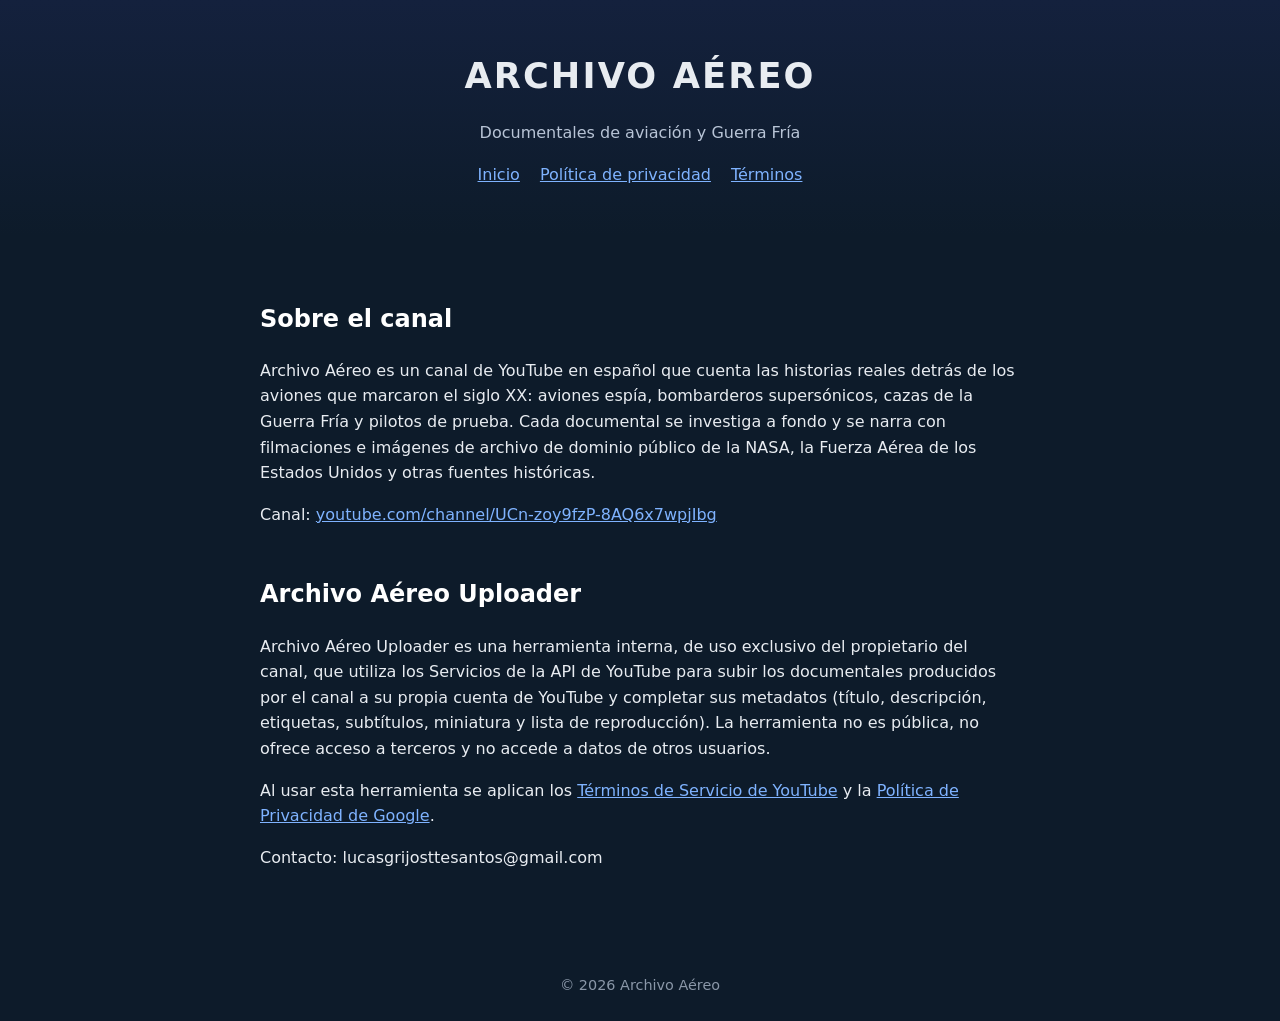
<file: index.html>
<!doctype html><html lang="es"><head><meta charset="utf-8"><meta name="viewport" content="width=device-width,initial-scale=1">
<title>Archivo Aéreo</title><link rel="stylesheet" href="style.css"></head><body>
<header><h1>ARCHIVO AÉREO</h1><p class="sub">Documentales de aviación y Guerra Fría</p>
<nav><a href="index.html">Inicio</a><a href="privacy.html">Política de privacidad</a><a href="terms.html">Términos</a></nav></header>
<main>
<h2>Sobre el canal</h2>
<p>Archivo Aéreo es un canal de YouTube en español que cuenta las historias reales detrás de los aviones que marcaron el siglo XX: aviones espía, bombarderos supersónicos, cazas de la Guerra Fría y pilotos de prueba. Cada documental se investiga a fondo y se narra con filmaciones e imágenes de archivo de dominio público de la NASA, la Fuerza Aérea de los Estados Unidos y otras fuentes históricas.</p>
<p>Canal: <a href="https://www.youtube.com/channel/UCn-zoy9fzP-8AQ6x7wpjIbg">youtube.com/channel/UCn-zoy9fzP-8AQ6x7wpjIbg</a></p>
<h2>Archivo Aéreo Uploader</h2>
<p>Archivo Aéreo Uploader es una herramienta interna, de uso exclusivo del propietario del canal, que utiliza los Servicios de la API de YouTube para subir los documentales producidos por el canal a su propia cuenta de YouTube y completar sus metadatos (título, descripción, etiquetas, subtítulos, miniatura y lista de reproducción). La herramienta no es pública, no ofrece acceso a terceros y no accede a datos de otros usuarios.</p>
<p>Al usar esta herramienta se aplican los <a href="https://www.youtube.com/t/terms">Términos de Servicio de YouTube</a> y la <a href="https://policies.google.com/privacy">Política de Privacidad de Google</a>.</p>
<p>Contacto: lucasgrijosttesantos@gmail.com</p>
</main><footer>© 2026 Archivo Aéreo</footer></body></html>
</file>
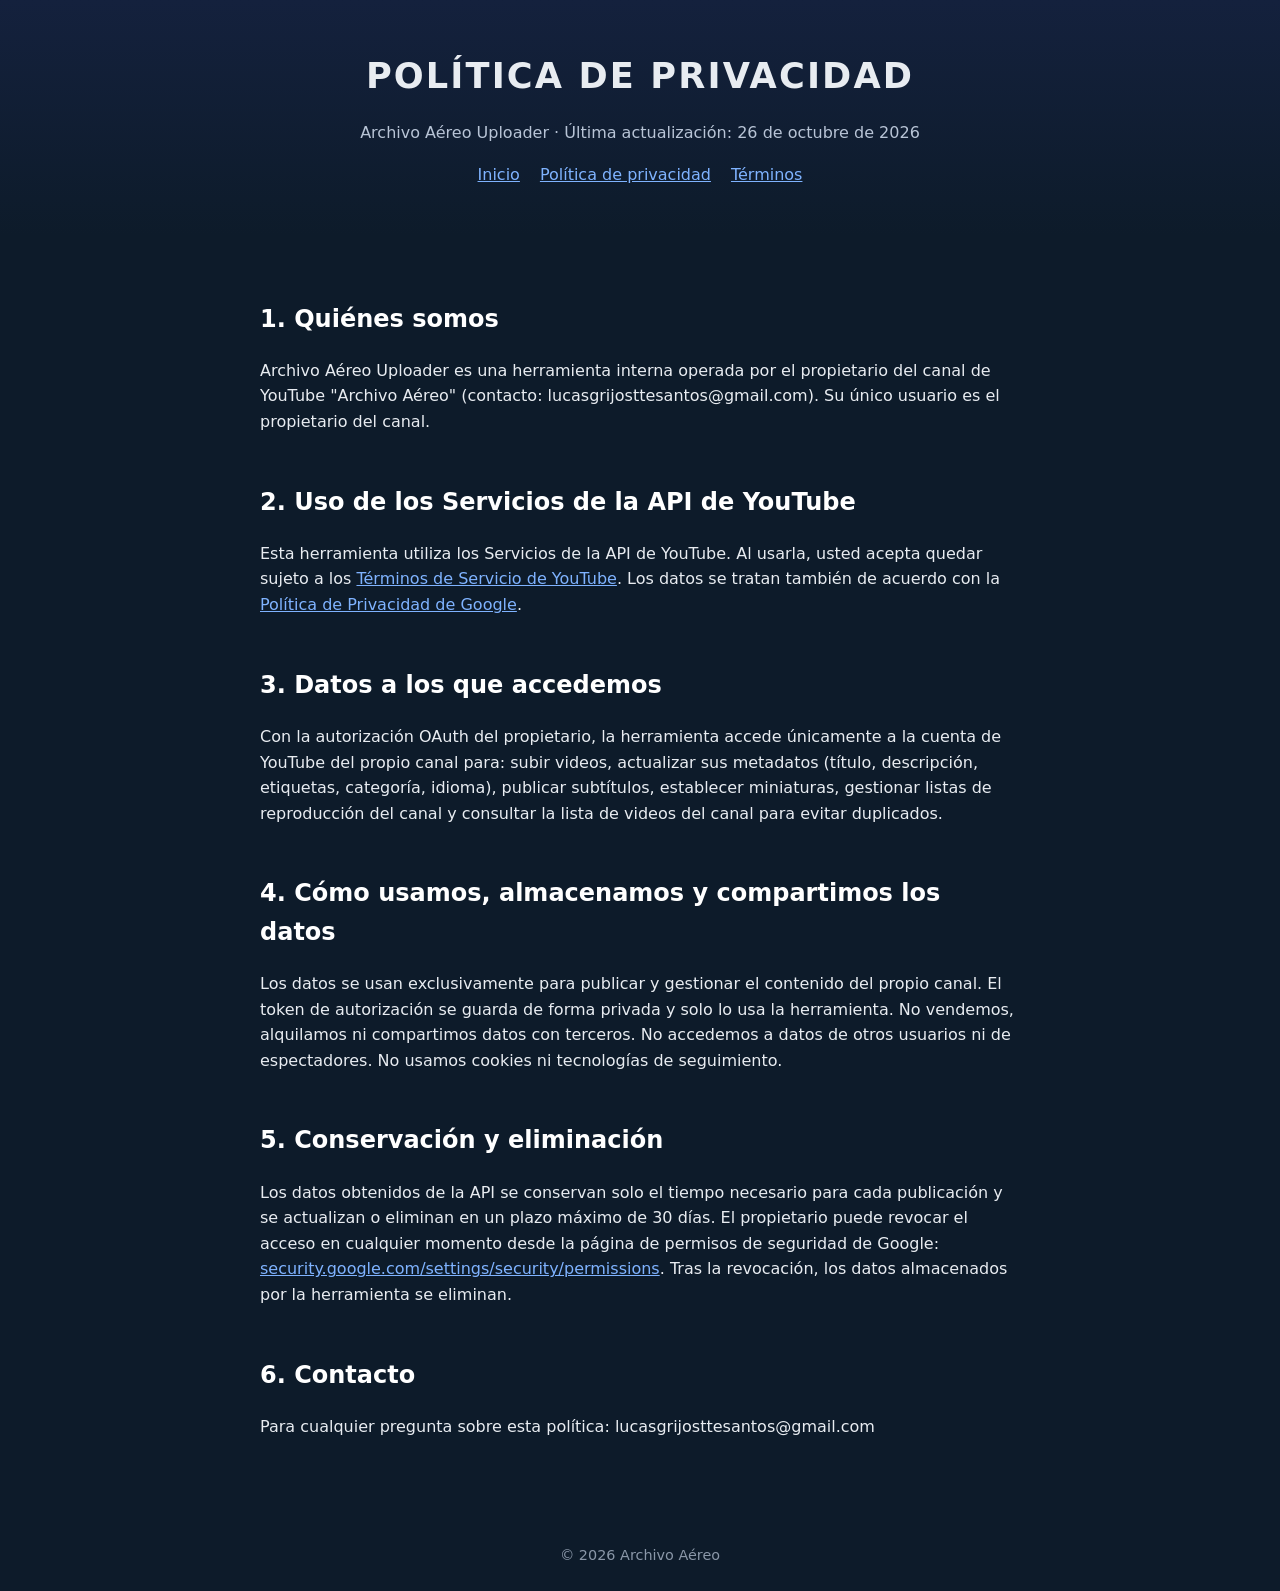
<file: privacy.html>
<!doctype html><html lang="es"><head><meta charset="utf-8"><meta name="viewport" content="width=device-width,initial-scale=1">
<title>Política de privacidad — Archivo Aéreo</title><link rel="stylesheet" href="style.css"></head><body>
<header><h1>POLÍTICA DE PRIVACIDAD</h1><p class="sub">Archivo Aéreo Uploader · Última actualización: 26 de octubre de 2026</p>
<nav><a href="index.html">Inicio</a><a href="privacy.html">Política de privacidad</a><a href="terms.html">Términos</a></nav></header>
<main>
<h2>1. Quiénes somos</h2>
<p>Archivo Aéreo Uploader es una herramienta interna operada por el propietario del canal de YouTube "Archivo Aéreo" (contacto: lucasgrijosttesantos@gmail.com). Su único usuario es el propietario del canal.</p>
<h2>2. Uso de los Servicios de la API de YouTube</h2>
<p>Esta herramienta utiliza los Servicios de la API de YouTube. Al usarla, usted acepta quedar sujeto a los <a href="https://www.youtube.com/t/terms">Términos de Servicio de YouTube</a>. Los datos se tratan también de acuerdo con la <a href="https://policies.google.com/privacy">Política de Privacidad de Google</a>.</p>
<h2>3. Datos a los que accedemos</h2>
<p>Con la autorización OAuth del propietario, la herramienta accede únicamente a la cuenta de YouTube del propio canal para: subir videos, actualizar sus metadatos (título, descripción, etiquetas, categoría, idioma), publicar subtítulos, establecer miniaturas, gestionar listas de reproducción del canal y consultar la lista de videos del canal para evitar duplicados.</p>
<h2>4. Cómo usamos, almacenamos y compartimos los datos</h2>
<p>Los datos se usan exclusivamente para publicar y gestionar el contenido del propio canal. El token de autorización se guarda de forma privada y solo lo usa la herramienta. No vendemos, alquilamos ni compartimos datos con terceros. No accedemos a datos de otros usuarios ni de espectadores. No usamos cookies ni tecnologías de seguimiento.</p>
<h2>5. Conservación y eliminación</h2>
<p>Los datos obtenidos de la API se conservan solo el tiempo necesario para cada publicación y se actualizan o eliminan en un plazo máximo de 30 días. El propietario puede revocar el acceso en cualquier momento desde la página de permisos de seguridad de Google: <a href="https://security.google.com/settings/security/permissions">security.google.com/settings/security/permissions</a>. Tras la revocación, los datos almacenados por la herramienta se eliminan.</p>
<h2>6. Contacto</h2>
<p>Para cualquier pregunta sobre esta política: lucasgrijosttesantos@gmail.com</p>
</main><footer>© 2026 Archivo Aéreo</footer></body></html>
</file>
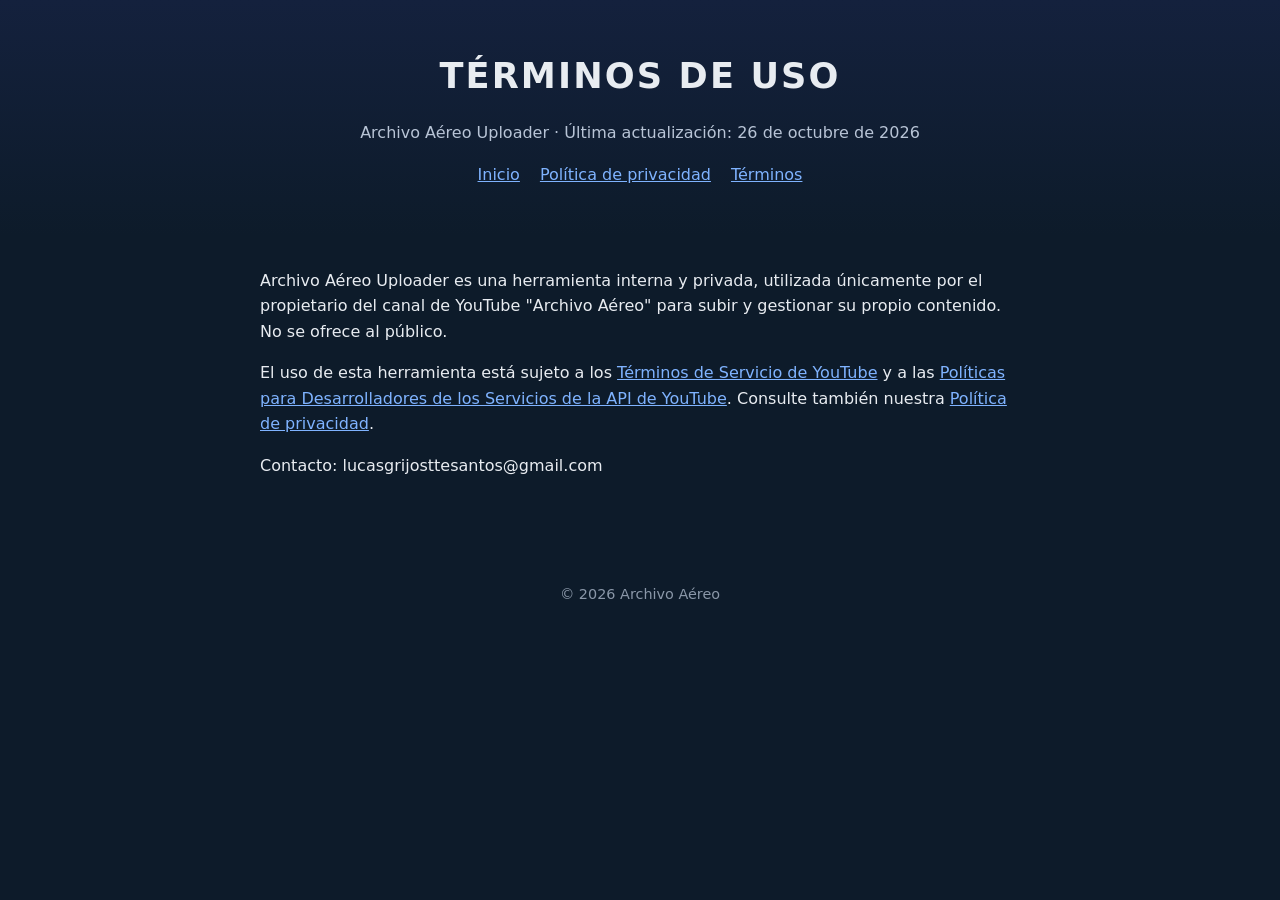
<file: terms.html>
<!doctype html><html lang="es"><head><meta charset="utf-8"><meta name="viewport" content="width=device-width,initial-scale=1">
<title>Términos de uso — Archivo Aéreo</title><link rel="stylesheet" href="style.css"></head><body>
<header><h1>TÉRMINOS DE USO</h1><p class="sub">Archivo Aéreo Uploader · Última actualización: 26 de octubre de 2026</p>
<nav><a href="index.html">Inicio</a><a href="privacy.html">Política de privacidad</a><a href="terms.html">Términos</a></nav></header>
<main>
<p>Archivo Aéreo Uploader es una herramienta interna y privada, utilizada únicamente por el propietario del canal de YouTube "Archivo Aéreo" para subir y gestionar su propio contenido. No se ofrece al público.</p>
<p>El uso de esta herramienta está sujeto a los <a href="https://www.youtube.com/t/terms">Términos de Servicio de YouTube</a> y a las <a href="https://developers.google.com/youtube/terms/developer-policies">Políticas para Desarrolladores de los Servicios de la API de YouTube</a>. Consulte también nuestra <a href="privacy.html">Política de privacidad</a>.</p>
<p>Contacto: lucasgrijosttesantos@gmail.com</p>
</main><footer>© 2026 Archivo Aéreo</footer></body></html>
</file>
<file: style.css>
body{margin:0;font-family:system-ui,-apple-system,Segoe UI,Roboto,sans-serif;background:#0d1b2a;color:#e8ecf1;line-height:1.6}
header{padding:48px 20px;text-align:center;background:linear-gradient(180deg,#14213d,#0d1b2a)}
h1{margin:0;font-size:2.2rem;letter-spacing:.06em}
h2{margin-top:2em;color:#fff}
main{max-width:760px;margin:0 auto;padding:16px 20px 64px}
a{color:#7fb3ff}
.sub{color:#b8c4d6}
nav{margin-top:12px}nav a{margin:0 10px}
footer{text-align:center;color:#8a97a8;font-size:.9rem;padding:24px}
</file>
